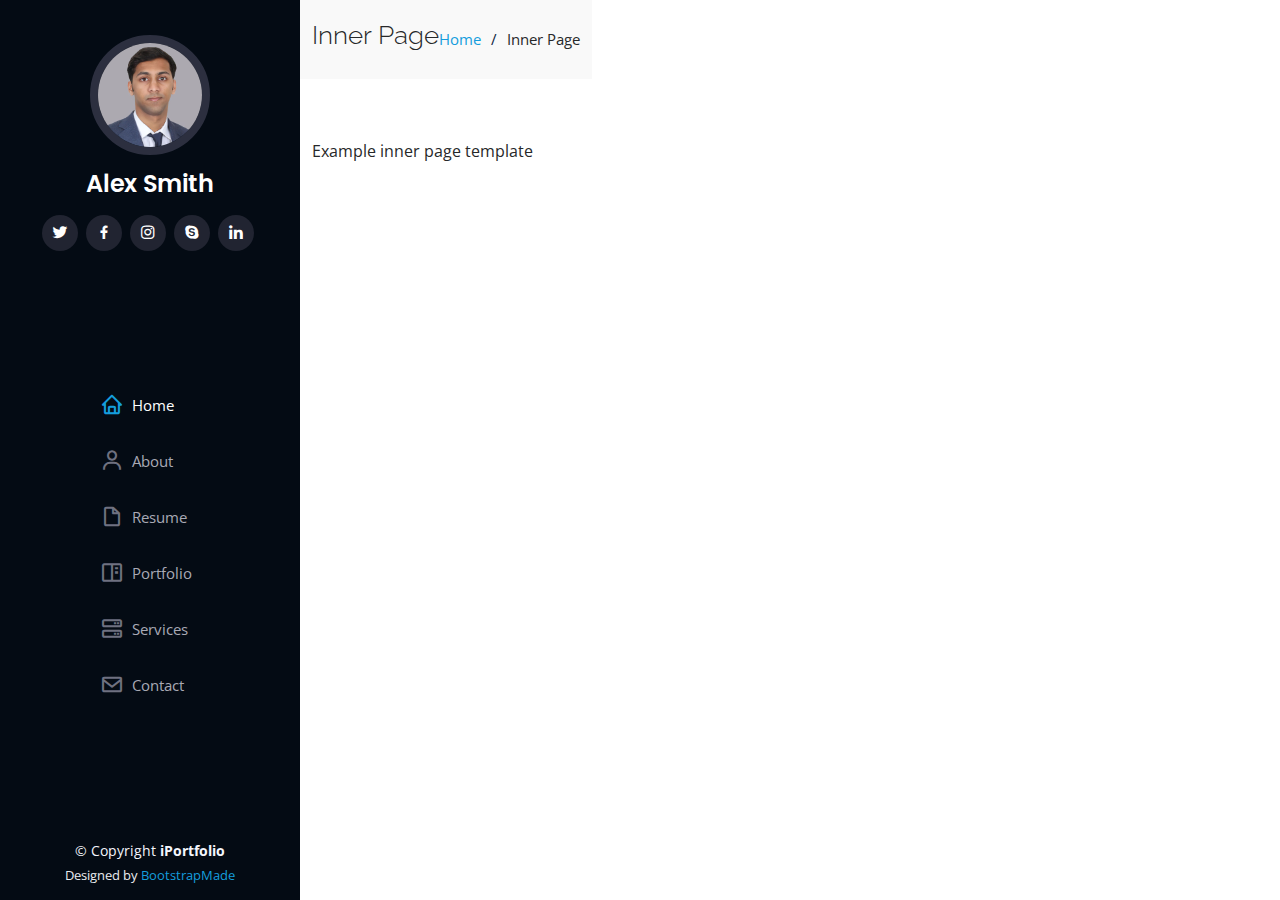
<file: inner-page(1).html>
<!DOCTYPE html>
<html lang="en">

<head>
  <meta charset="utf-8">
  <meta content="width=device-width, initial-scale=1.0" name="viewport">

  <title>Inner Page - LeoAndAkshat Portfolio</title>
  <meta content="" name="description">
  <meta content="" name="keywords">

  <!-- Favicons -->
  <link href="assets/img/favicon.png" rel="icon">
  <link href="assets/img/apple-touch-icon.png" rel="apple-touch-icon">

  <!-- Google Fonts -->
  <link href="https://fonts.googleapis.com/css?family=Open+Sans:300,300i,400,400i,600,600i,700,700i|Raleway:300,300i,400,400i,500,500i,600,600i,700,700i|Poppins:300,300i,400,400i,500,500i,600,600i,700,700i" rel="stylesheet">

  <!-- Vendor CSS Files -->
  <link href="assets/vendor/aos/aos.css" rel="stylesheet">
  <link href="assets/vendor/bootstrap/css/bootstrap.min.css" rel="stylesheet">
  <link href="assets/vendor/bootstrap-icons/bootstrap-icons.css" rel="stylesheet">
  <link href="assets/vendor/boxicons/css/boxicons.min.css" rel="stylesheet">
  <link href="assets/vendor/glightbox/css/glightbox.min.css" rel="stylesheet">
  <link href="assets/vendor/swiper/swiper-bundle.min.css" rel="stylesheet">

  <!-- Template Main CSS File -->
  <link href="assets/css/style.css" rel="stylesheet">

  <!-- =======================================================
  * Template Name: iPortfolio - v3.9.1
  * Template URL: https://bootstrapmade.com/iportfolio-bootstrap-portfolio-websites-template/
  * Author: BootstrapMade.com
  * License: https://bootstrapmade.com/license/
  ======================================================== -->
</head>

<body>

  <!-- ======= Mobile nav toggle button ======= -->
  <i class="bi bi-list mobile-nav-toggle d-xl-none"></i>

  <!-- ======= Header ======= -->
  <header id="header">
    <div class="d-flex flex-column">

      <div class="profile">
        <img src="/assets/img/Akshat Suit (1).jpg" alt="" class="img-fluid rounded-circle">
        <h1 class="text-light"><a href="index.html">Alex Smith</a></h1>
        <div class="social-links mt-3 text-center">
          <a href="#" class="twitter"><i class="bx bxl-twitter"></i></a>
          <a href="#" class="facebook"><i class="bx bxl-facebook"></i></a>
          <a href="#" class="instagram"><i class="bx bxl-instagram"></i></a>
          <a href="#" class="google-plus"><i class="bx bxl-skype"></i></a>
          <a href="#" class="linkedin"><i class="bx bxl-linkedin"></i></a>
        </div>
      </div>

      <nav id="navbar" class="nav-menu navbar">
        <ul>
          <li><a href="#hero" class="nav-link scrollto active"><i class="bx bx-home"></i> <span>Home</span></a></li>
          <li><a href="#about" class="nav-link scrollto"><i class="bx bx-user"></i> <span>About</span></a></li>
          <li><a href="#resume" class="nav-link scrollto"><i class="bx bx-file-blank"></i> <span>Resume</span></a></li>
          <li><a href="#portfolio" class="nav-link scrollto"><i class="bx bx-book-content"></i> <span>Portfolio</span></a></li>
          <li><a href="#services" class="nav-link scrollto"><i class="bx bx-server"></i> <span>Services</span></a></li>
          <li><a href="#contact" class="nav-link scrollto"><i class="bx bx-envelope"></i> <span>Contact</span></a></li>
        </ul>
      </nav><!-- .nav-menu -->
    </div>
  </header><!-- End Header -->

  <main id="main">

    <!-- ======= Breadcrumbs ======= -->
    <section class="breadcrumbs">
      <div class="container">

        <div class="d-flex justify-content-between align-items-center">
          <h2>Inner Page</h2>
          <ol>
            <li><a href="index.html">Home</a></li>
            <li>Inner Page</li>
          </ol>
        </div>

      </div>
    </section><!-- End Breadcrumbs -->

    <section class="inner-page">
      <div class="container">
        <p>
          Example inner page template
        </p>
      </div>
    </section>

  </main><!-- End #main -->

  <!-- ======= Footer ======= -->
  <footer id="footer">
    <div class="container">
      <div class="copyright">
        &copy; Copyright <strong><span>iPortfolio</span></strong>
      </div>
      <div class="credits">
        <!-- All the links in the footer should remain intact. -->
        <!-- You can delete the links only if you purchased the pro version. -->
        <!-- Licensing information: https://bootstrapmade.com/license/ -->
        <!-- Purchase the pro version with working PHP/AJAX contact form: https://bootstrapmade.com/iportfolio-bootstrap-portfolio-websites-template/ -->
        Designed by <a href="https://bootstrapmade.com/">BootstrapMade</a>
      </div>
    </div>
  </footer><!-- End  Footer -->

  <a href="#" class="back-to-top d-flex align-items-center justify-content-center"><i class="bi bi-arrow-up-short"></i></a>

  <!-- Vendor JS Files -->
  <script src="assets/vendor/purecounter/purecounter_vanilla.js"></script>
  <script src="assets/vendor/aos/aos.js"></script>
  <script src="assets/vendor/bootstrap/js/bootstrap.bundle.min.js"></script>
  <script src="assets/vendor/glightbox/js/glightbox.min.js"></script>
  <script src="assets/vendor/isotope-layout/isotope.pkgd.min.js"></script>
  <script src="assets/vendor/swiper/swiper-bundle.min.js"></script>
  <script src="assets/vendor/typed.js/typed.min.js"></script>
  <script src="assets/vendor/waypoints/noframework.waypoints.js"></script>
  <script src="assets/vendor/php-email-form/validate.js"></script>

  <!-- Template Main JS File -->
  <script src="assets/js/main.js"></script>

</body>

</html>
</file>
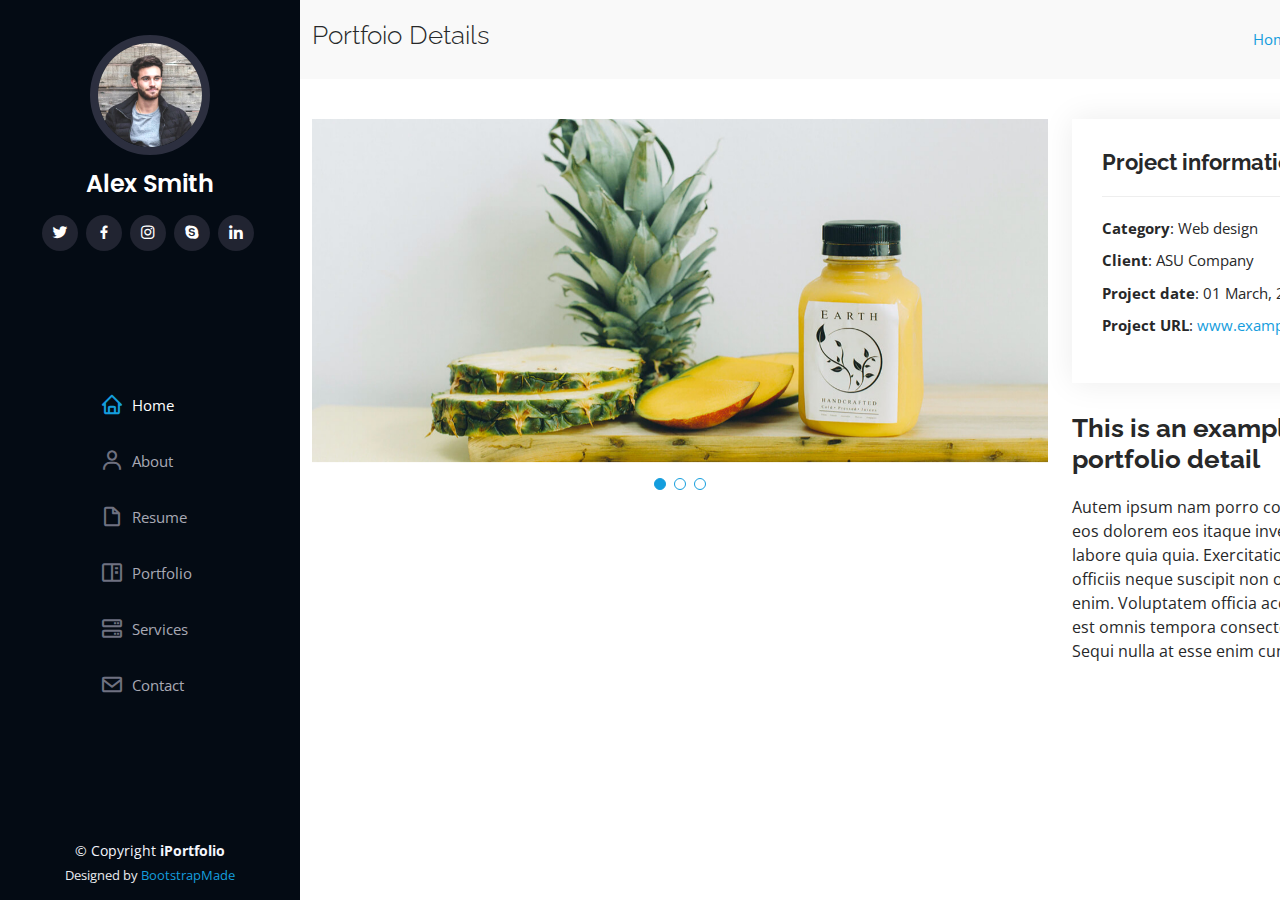
<file: portfolio-details(1).html>
<!DOCTYPE html>
<html lang="en">

<head>
  <meta charset="utf-8">
  <meta content="width=device-width, initial-scale=1.0" name="viewport">

  <title>Portfolio Details - iPortfolio Bootstrap Template</title>
  <meta content="" name="description">
  <meta content="" name="keywords">

  <!-- Favicons -->
  <link href="assets/img/favicon.png" rel="icon">
  <link href="assets/img/apple-touch-icon.png" rel="apple-touch-icon">

  <!-- Google Fonts -->
  <link href="https://fonts.googleapis.com/css?family=Open+Sans:300,300i,400,400i,600,600i,700,700i|Raleway:300,300i,400,400i,500,500i,600,600i,700,700i|Poppins:300,300i,400,400i,500,500i,600,600i,700,700i" rel="stylesheet">

  <!-- Vendor CSS Files -->
  <link href="assets/vendor/aos/aos.css" rel="stylesheet">
  <link href="assets/vendor/bootstrap/css/bootstrap.min.css" rel="stylesheet">
  <link href="assets/vendor/bootstrap-icons/bootstrap-icons.css" rel="stylesheet">
  <link href="assets/vendor/boxicons/css/boxicons.min.css" rel="stylesheet">
  <link href="assets/vendor/glightbox/css/glightbox.min.css" rel="stylesheet">
  <link href="assets/vendor/swiper/swiper-bundle.min.css" rel="stylesheet">

  <!-- Template Main CSS File -->
  <link href="assets/css/style.css" rel="stylesheet">

  <!-- =======================================================
  * Template Name: iPortfolio - v3.9.1
  * Template URL: https://bootstrapmade.com/iportfolio-bootstrap-portfolio-websites-template/
  * Author: BootstrapMade.com
  * License: https://bootstrapmade.com/license/
  ======================================================== -->
</head>

<body>

  <!-- ======= Mobile nav toggle button ======= -->
  <i class="bi bi-list mobile-nav-toggle d-xl-none"></i>

  <!-- ======= Header ======= -->
  <header id="header">
    <div class="d-flex flex-column">

      <div class="profile">
        <img src="assets/img/profile-img.jpg" alt="" class="img-fluid rounded-circle">
        <h1 class="text-light"><a href="index.html">Alex Smith</a></h1>
        <div class="social-links mt-3 text-center">
          <a href="#" class="twitter"><i class="bx bxl-twitter"></i></a>
          <a href="#" class="facebook"><i class="bx bxl-facebook"></i></a>
          <a href="#" class="instagram"><i class="bx bxl-instagram"></i></a>
          <a href="#" class="google-plus"><i class="bx bxl-skype"></i></a>
          <a href="#" class="linkedin"><i class="bx bxl-linkedin"></i></a>
        </div>
      </div>

      <nav id="navbar" class="nav-menu navbar">
        <ul>
          <li><a href="#hero" class="nav-link scrollto active"><i class="bx bx-home"></i> <span>Home</span></a></li>
          <li><a href="#about" class="nav-link scrollto"><i class="bx bx-user"></i> <span>About</span></a></li>
          <li><a href="#resume" class="nav-link scrollto"><i class="bx bx-file-blank"></i> <span>Resume</span></a></li>
          <li><a href="#portfolio" class="nav-link scrollto"><i class="bx bx-book-content"></i> <span>Portfolio</span></a></li>
          <li><a href="#services" class="nav-link scrollto"><i class="bx bx-server"></i> <span>Services</span></a></li>
          <li><a href="#contact" class="nav-link scrollto"><i class="bx bx-envelope"></i> <span>Contact</span></a></li>
        </ul>
      </nav><!-- .nav-menu -->
    </div>
  </header><!-- End Header -->

  <main id="main">

    <!-- ======= Breadcrumbs ======= -->
    <section id="breadcrumbs" class="breadcrumbs">
      <div class="container">

        <div class="d-flex justify-content-between align-items-center">
          <h2>Portfoio Details</h2>
          <ol>
            <li><a href="index.html">Home</a></li>
            <li>Portfoio Details</li>
          </ol>
        </div>

      </div>
    </section><!-- End Breadcrumbs -->

    <!-- ======= Portfolio Details Section ======= -->
    <section id="portfolio-details" class="portfolio-details">
      <div class="container">

        <div class="row gy-4">

          <div class="col-lg-8">
            <div class="portfolio-details-slider swiper">
              <div class="swiper-wrapper align-items-center">

                <div class="swiper-slide">
                  <img src="assets/img/portfolio/portfolio-details-1.jpg" alt="">
                </div>

                <div class="swiper-slide">
                  <img src="assets/img/portfolio/portfolio-details-2.jpg" alt="">
                </div>

                <div class="swiper-slide">
                  <img src="assets/img/portfolio/portfolio-details-3.jpg" alt="">
                </div>

              </div>
              <div class="swiper-pagination"></div>
            </div>
          </div>

          <div class="col-lg-4">
            <div class="portfolio-info">
              <h3>Project information</h3>
              <ul>
                <li><strong>Category</strong>: Web design</li>
                <li><strong>Client</strong>: ASU Company</li>
                <li><strong>Project date</strong>: 01 March, 2020</li>
                <li><strong>Project URL</strong>: <a href="#">www.example.com</a></li>
              </ul>
            </div>
            <div class="portfolio-description">
              <h2>This is an example of portfolio detail</h2>
              <p>
                Autem ipsum nam porro corporis rerum. Quis eos dolorem eos itaque inventore commodi labore quia quia. Exercitationem repudiandae officiis neque suscipit non officia eaque itaque enim. Voluptatem officia accusantium nesciunt est omnis tempora consectetur dignissimos. Sequi nulla at esse enim cum deserunt eius.
              </p>
            </div>
          </div>

        </div>

      </div>
    </section><!-- End Portfolio Details Section -->

  </main><!-- End #main -->

  <!-- ======= Footer ======= -->
  <footer id="footer">
    <div class="container">
      <div class="copyright">
        &copy; Copyright <strong><span>iPortfolio</span></strong>
      </div>
      <div class="credits">
        <!-- All the links in the footer should remain intact. -->
        <!-- You can delete the links only if you purchased the pro version. -->
        <!-- Licensing information: https://bootstrapmade.com/license/ -->
        <!-- Purchase the pro version with working PHP/AJAX contact form: https://bootstrapmade.com/iportfolio-bootstrap-portfolio-websites-template/ -->
        Designed by <a href="https://bootstrapmade.com/">BootstrapMade</a>
      </div>
    </div>
  </footer><!-- End  Footer -->

  <a href="#" class="back-to-top d-flex align-items-center justify-content-center"><i class="bi bi-arrow-up-short"></i></a>

  <!-- Vendor JS Files -->
  <script src="assets/vendor/purecounter/purecounter_vanilla.js"></script>
  <script src="assets/vendor/aos/aos.js"></script>
  <script src="assets/vendor/bootstrap/js/bootstrap.bundle.min.js"></script>
  <script src="assets/vendor/glightbox/js/glightbox.min.js"></script>
  <script src="assets/vendor/isotope-layout/isotope.pkgd.min.js"></script>
  <script src="assets/vendor/swiper/swiper-bundle.min.js"></script>
  <script src="assets/vendor/typed.js/typed.min.js"></script>
  <script src="assets/vendor/waypoints/noframework.waypoints.js"></script>
  <script src="assets/vendor/php-email-form/validate.js"></script>

  <!-- Template Main JS File -->
  <script src="assets/js/main.js"></script>

</body>

</html>
</file>
<file: assets/css/style.css>
/**
* Template Name: iPortfolio - v3.9.1
* Template URL: https://bootstrapmade.com/iportfolio-bootstrap-portfolio-websites-template/
* Author: BootstrapMade.com
* License: https://bootstrapmade.com/license/
*/

/*--------------------------------------------------------------
# General
--------------------------------------------------------------*/
body {
  font-family: "Open Sans", sans-serif;
  color: #272829;
   position: absolute;
}
html,body{
  overflow-x: hidden;
}
a {
  color: #149ddd;
  text-decoration: none;
}

a:hover {
  color: #37b3ed;
  text-decoration: none;
}

h1,
h2,
h3,
h4,
h5,
h6 {
  font-family: "Raleway", sans-serif;
}

/*--------------------------------------------------------------
# Back to top button
--------------------------------------------------------------*/
.back-to-top {
  position: fixed;
  visibility: hidden;
  opacity: 0;
  right: 15px;
  bottom: 15px;
  z-index: 996;
  background: #149ddd;
  width: 40px;
  height: 40px;
  border-radius: 50px;
  transition: all 0.4s;
}

.back-to-top i {
  font-size: 28px;
  color: #fff;
  line-height: 0;
}

.back-to-top:hover {
  background: #2eafec;
  color: #fff;
}

.back-to-top.active {
  visibility: visible;
  opacity: 1;
}

/*--------------------------------------------------------------
# Header
--------------------------------------------------------------*/
#header {
  position: fixed;
  top: 0;
  left: 0;
  bottom: 0;
  width: 300px;
  transition: all ease-in-out 0.5s;
  z-index: 9997;
  transition: all 0.5s;
  padding: 0 15px;
  background: #040b14;
  overflow-y: auto;
}

#header .profile img {
  margin: 15px auto;
  display: block;
  width: 120px;
  border: 8px solid #2c2f3f;
}
.laaa{
  display: flex;
  
}
.first{
  margin: 0 20px;
}
.pptimg{
  margin: 20px 0;
}
.calender{
  margin-left: 2rem;
}

#header .profile h1 {
  font-size: 24px;
  margin: 0;
  padding: 0;
  font-weight: 600;
  -moz-text-align-last: center;
  text-align-last: center;
  font-family: "Poppins", sans-serif;
}

#header .profile h1 a,
#header .profile h1 a:hover {
  color: #fff;
  text-decoration: none;
}

#header .profile .social-links a {
  font-size: 18px;
  display: inline-block;
  background: #212431;
  color: #fff;
  line-height: 1;
  padding: 8px 0;
  margin-right: 4px;
  border-radius: 50%;
  text-align: center;
  width: 36px;
  height: 36px;
  transition: 0.3s;
}

#header .profile .social-links a:hover {
  background: #149ddd;
  color: #fff;
  text-decoration: none;
}

#main {
  margin-left: 300px;
}
@media (min-width: 1980px) {
  body {
    font-family: "Open Sans", sans-serif;
    color: #272829;
     position: relative;
  }
  #hero .hero-container {
    margin-right: 19rem;
}
#hero h1 {
  margin: 0 100px 10px 0;
  font-size: 190px;
  font-weight: 700;
  line-height: 0px;
  color: rgb(8, 8, 8);
  padding-left: 260px;
}
  #hero  {
    /* width: 150rem;  */
    /* height: 100vh;
   background: url("../img/new\ header.jpg") top center;
   display: absolute;
   padding-top: 37px;
   margin-bottom: 50px;
   max-height: fit-content;
   background-size: cover;
   background-repeat: no-repeat;
   margin-left: 50px; 
   background-position: center; */
   
 }

}

@media (min-width: 1024px) {
  #hero {
    background-attachment: fixed;
  }
}

@media (max-width: 768px) {
  #hero h1 {
    font-size: 28px;
    line-height: 36px;
  }

  #hero h2 {
    font-size: 18px;
    line-height: 24px;
    margin-bottom: 30px;
  }
}

/* @media (max-width: 1199px) {
  #header {
    left: -300px;
  }

  #main {
    margin-left: 0;
  }
  
}

@media (max-width: 414) {
  
} */

/*--------------------------------------------------------------
# Navigation Menu
--------------------------------------------------------------*/
/* Desktop Navigation */
.nav-menu {
  padding: 30px 0 0 0;
}
.navbar {
margin-left: 70px;
margin-top: 100px;
}
.profile {
  margin-top: 20px ;
  
}
.leo{
  font-size: 57px;
  /* margin-right: 35rem; */
  
}
.aki{
  margin-top: 5px;
}
.akprofile{
  margin-left: 36.5rem;
  /* margin-bottom: 30rem; */
  /* top: -15rem; */
  font-size: 57px;
}

.nav-menu * {
  margin: 0;
  padding: 0;
  list-style: none;
}

.nav-menu>ul>li {
  position: relative;
  white-space: nowrap;
}

.nav-menu a,
.nav-menu a:focus {
  display: flex;
  align-items: center;
  color: #a8a9b4;
  padding: 12px 15px;
  margin-bottom: 8px;
  transition: 0.3s;
  font-size: 15px;
}

.nav-menu a i,
.nav-menu a:focus i {
  font-size: 24px;
  padding-right: 8px;
  color: #6f7180;
}

.nav-menu a:hover,
.nav-menu .active,
.nav-menu .active:focus,
.nav-menu li:hover>a {
  text-decoration: none;
  color: #fff;
}

.nav-menu a:hover i,
.nav-menu .active i,
.nav-menu .active:focus i,
.nav-menu li:hover>a i {
  color: #149ddd;
}

/* Mobile Navigation */
.mobile-nav-toggle {
  position: fixed;
  right: 15px;
  top: 15px;
  z-index: 9998;
  border: 0;
  font-size: 24px;
  transition: all 0.4s;
  outline: none !important;
  background-color: #149ddd;
  color: #fff;
  width: 40px;
  height: 40px;
  display: inline-flex;
  align-items: center;
  justify-content: center;
  line-height: 0;
  border-radius: 50px;
  cursor: pointer;
}

.mobile-nav-active {
  overflow: hidden;
}

.mobile-nav-active #header {
  left: 0;
}

/*--------------------------------------------------------------
# Hero Section
--------------------------------------------------------------*/
#hero  {
   width: 100%; 
   height: 100vh;
  background: url("/assets/img/WEBSITE\ HEADER.jpg") top center;
  display: absolute;
  padding-top: 37px;
  margin-bottom: 50px;
  max-height: fit-content;
  background-size: cover;
  background-repeat: no-repeat;
  margin-left: 50px; 
  background-position: center;
  
}


#hero:before {
  content: "";
  margin-left: 50px;
  position:relative;
  bottom: 0;
  top: 0;
  left: 0;
  right: 0;
  z-index: 1;
}

#hero .hero-container {
  position: absolute;
  z-index: 2;
  min-width: 300px;
}

#hero h1 {
  margin: 0 100px 10px 0;
  font-size: 50px;
  font-weight: 700;
  line-height: 56px;
  color: rgb(8, 8, 8);
  padding-left: 260px;
 
}

#hero p {
  color: rgb(8, 8, 8);
  margin-bottom: 50px;
  font-size: 26px;
  font-family: "Poppins", sans-serif;
  padding-left: 310px;
}

#hero p span {
  color: rgb(8, 8, 8);
  padding-bottom: 4px;
  letter-spacing: 1px;
  border-bottom: 3px solid #149ddd;
  
}

@media (min-width: 1024px) {
  #hero {
    background-attachment: fixed;
  }
}

@media (max-width: 768px) {
  #hero h1 {
    font-size: 28px;
    line-height: 36px;
  }

  #hero h2 {
    font-size: 18px;
    line-height: 24px;
    margin-bottom: 30px;
  }
}

/*--------------------------------------------------------------
# Sections General
--------------------------------------------------------------*/
section {
  padding: 60px 0;
  overflow: hidden;
}

.section-bg {
  background: #f5f8fd;
}

/* .section-title {
  padding-bottom: 30px;
} */

.section-title h2 {
  font-size: 32px;
  font-weight: bold;
  margin-bottom: 20px;
  padding-bottom: 20px;
  position: relative;
  color: #173b6c;
}

.section-title h2::after {
  content: "";
  position: absolute;
  display: block;
  width: 50px;
  height: 3px;
  background: #149ddd;
  bottom: 0;
  left: 0;
}

.section-title p {
  margin-bottom: 0;
}

/*--------------------------------------------------------------
# About
--------------------------------------------------------------*/
.about .content h3 {
  font-weight: 700;
  font-size: 26px;
  color: #173b6c;
}

/* .col-lg-41{
  max-width: 295.8px;
  max-height: 295.8;
  margin-left: 60vh;
} */
.about .content ul {
  list-style: none;
  padding: 0;
}


.about .content ul li {
  margin-bottom: 20px;
  display: flex;
  align-items: center;
}

.about .content ul strong {
  margin-right: 10px;
}

.about .content ul i {
  font-size: 16px;
  margin-right: 5px;
  color: #149ddd;
  line-height: 0;
}

.about .content p:last-child {
  margin-bottom: 0;
}
.akshat{
  text-align: center;
}
.akshatText{
  margin: 4rem 0;
  font-size: larger;
}
.mauraerText{
  margin: 3rem 0;
  font-size:larger;
  
}

.portfolio .portfolio-item {
  margin-bottom: 30px;
}

.portfolio #portfolio-flters {
  padding: 0;
  margin: 0 auto 35px auto;
  list-style: none;
  text-align: center;
  background: #fff;
  border-radius: 50px;
  padding: 2px 15px;
}

.portfolio #portfolio-flters li {
  cursor: pointer;
  display: inline-block;
  padding: 10px 15px 8px 15px;
  font-size: 20px;
  font-weight: 600;
  line-height: 1;
  text-transform: uppercase;
  color: #272829;
  margin-bottom: 5px;
  transition: all 0.3s ease-in-out;
}

.portfolio #portfolio-flters li:hover,
.portfolio #portfolio-flters li.filter-active {
  color: #149ddd;
}

.portfolio #portfolio-flters li:last-child {
  margin-right: 0;
}

.portfolio .portfolio-wrap {
  transition: 0.3s;
  position: relative;
  overflow: hidden;
  z-index: 1;
}

.portfolio .portfolio-wrap::before {
  content: "";
  background: rgba(255, 255, 255, 0.5);
  position: absolute;
  left: 0;
  right: 0;
  top: 0;
  bottom: 0;
  transition: all ease-in-out 0.3s;
  z-index: 2;
  opacity: 0;
}

.portfolio .portfolio-wrap .portfolio-links {
  opacity: 1;
  left: 0;
  right: 0;
  bottom: -60px;
  z-index: 3;
  position: absolute;
  transition: all ease-in-out 0.3s;
  display: flex;
  justify-content: center;
}
.ima{
  margin-bottom: 20px;
}

.portfolio .portfolio-wrap .portfolio-links a {
  color: #fff;
  font-size: 28px;
  text-align: center;
  background: rgba(20, 157, 221, 0.75);
  transition: 0.3s;
  width: 100%;
}

.portfolio .portfolio-wrap .portfolio-links a:hover {
  background: rgba(20, 157, 221, 0.95);
}

.portfolio .portfolio-wrap .portfolio-links a+a {
  border-left: 1px solid #37b3ed;
}

.portfolio .portfolio-wrap:hover::before {
  top: 0;
  left: 0;
  right: 0;
  bottom: 0;
  opacity: 1;
}

.portfolio .portfolio-wrap:hover .portfolio-links {
  opacity: 1;
  bottom: 0;
}


/*--------------------------------------------------------------
# Portfolio Details
--------------------------------------------------------------*/
.portfolio-details {
  padding-top: 40px;
}


.portfolio-details .portfolio-details-slider img {
  width: 100%;
}

.portfolio-details .portfolio-details-slider .swiper-pagination {
  margin-top: 20px;
  position: relative;
}

.portfolio-details .portfolio-details-slider .swiper-pagination .swiper-pagination-bullet {
  width: 12px;
  height: 12px;
  background-color: #fff;
  opacity: 1;
  border: 1px solid #149ddd;
}

.portfolio-details .portfolio-details-slider .swiper-pagination .swiper-pagination-bullet-active {
  background-color: #149ddd;
}

.portfolio-details .portfolio-info {
  padding: 30px;
  box-shadow: 0px 0 30px rgba(5, 13, 24, 0.08);
}

.portfolio-details .portfolio-info h3 {
  font-size: 22px;
  font-weight: 700;
  margin-bottom: 20px;
  padding-bottom: 20px;
  border-bottom: 1px solid #eee;
}

.portfolio-details .portfolio-info ul {
  list-style: none;
  padding: 0;
  font-size: 15px;
}

.portfolio-details .portfolio-info ul li+li {
  margin-top: 10px;
}

.portfolio-details .portfolio-description {
  padding-top: 30px;
}

.portfolio-details .portfolio-description h2 {
  font-size: 26px;
  font-weight: 700;
  margin-bottom: 20px;
}

.portfolio-details .portfolio-description p {
  padding: 0;
}

.image-fluid {
  margin-left: auto;
  padding-left: 200px;
}
.akshat image{
  margin-left: 50px;
}

/*--------------------------------------------------------------
# Services
--------------------------------------------------------------*/
.services .icon-box {
  margin-bottom: 20px;
}

.services .icon {
  float: left;
  display: flex;
  align-items: center;
  justify-content: center;
  width: 54px;
  height: 54px;
  background: #149ddd;
  border-radius: 50%;
  transition: 0.5s;
  border: 1px solid #149ddd;
}

.services .icon i {
  color: #fff;
  font-size: 24px;
  line-height: 0;
}

.services .icon-box:hover .icon {
  background: #fff;
}

.services .icon-box:hover .icon i {
  color: #149ddd;
}

.services .title {
  margin-left: 80px;
  font-weight: 700;
  margin-bottom: 15px;
  font-size: 18px;
}

.services .title a {
  color: #343a40;
}

.services .title a:hover {
  color: #149ddd;
}

.services .description {
  margin-left: 80px;
  line-height: 24px;
  font-size: 14px;
}

/*--------------------------------------------------------------
# Testimonials
--------------------------------------------------------------*/
.testimonials .testimonials-carousel,
.testimonials .testimonials-slider {
  overflow: hidden;
}

.testimonials .testimonial-item {
  box-sizing: content-box;
  text-align: center;
  min-height: 320px;
}

.testimonials .testimonial-item .testimonial-img {
  width: 90px;
  border-radius: 50%;
  margin: 0 auto;
}

.testimonials .testimonial-item h3 {
  font-size: 18px;
  font-weight: bold;
  margin: 10px 0 5px 0;
  color: #111;
}

.testimonials .testimonial-item h4 {
  font-size: 14px;
  color: #999;
  margin: 0;
}

.testimonials .testimonial-item .quote-icon-left,
.testimonials .testimonial-item .quote-icon-right {
  color: #c3e8fa;
  font-size: 26px;
}

.testimonials .testimonial-item .quote-icon-left {
  display: inline-block;
  left: -5px;
  position: relative;
}

.testimonials .testimonial-item .quote-icon-right {
  display: inline-block;
  right: -5px;
  position: relative;
  top: 10px;
}

.testimonials .testimonial-item p {
  font-style: italic;
  margin: 0 15px 15px 15px;
  padding: 20px;
  background: #fff;
  position: relative;
  margin-bottom: 35px;
  border-radius: 6px;
  box-shadow: 0px 2px 15px rgba(0, 0, 0, 0.1);
}

.testimonials .testimonial-item p::after {
  content: "";
  width: 0;
  height: 0;
  border-top: 20px solid #fff;
  border-right: 20px solid transparent;
  border-left: 20px solid transparent;
  position: absolute;
  bottom: -20px;
  left: calc(50% - 20px);
}

.testimonials .swiper-pagination {
  margin-top: 20px;
  position: relative;
}

.testimonials .swiper-pagination .swiper-pagination-bullet {
  width: 12px;
  height: 12px;
  background-color: #fff;
  opacity: 1;
  border: 1px solid #149ddd;
}

.testimonials .swiper-pagination .swiper-pagination-bullet-active {
  background-color: #149ddd;
}

/*--------------------------------------------------------------
# Contact
--------------------------------------------------------------*/
.contact {
  padding-bottom: 130px;
 
  
}


.contact .info {
  padding: 30px;
  background: #fff;
  width: 100%;
  box-shadow: 0 0 24px 0 rgba(0, 0, 0, 0.12);
}

.contact .info i {
  font-size: 20px;
  color: #149ddd;
  float: left;
  width: 44px;
  height: 44px;
  background: #dff3fc;
  display: flex;
  justify-content: center;
  align-items: center;
  border-radius: 50px;
  transition: all 0.3s ease-in-out;
}

.contact .info h4 {
  padding: 0 0 0 60px;
  font-size: 22px;
  font-weight: 600;
  margin-bottom: 5px;
  color: #050d18;
}

.contact .info p {
  padding: 0 0 10px 60px;
  margin-bottom: 20px;
  font-size: 14px;
  color: #173b6c;
}

.contact .info .email p {
  padding-top: 5px;
}

.contact .info .social-links {
  padding-left: 60px;
}

.contact .info .social-links a {
  font-size: 18px;
  display: inline-block;
  background: #333;
  color: #fff;
  line-height: 1;
  padding: 8px 0;
  border-radius: 50%;
  text-align: center;
  width: 36px;
  height: 36px;
  transition: 0.3s;
  margin-right: 10px;
}

.contact .info .social-links a:hover {
  background: #149ddd;
  color: #fff;
}

.contact .info .email:hover i,
.contact .info .address:hover i,
.contact .info .phone:hover i {
  background: #149ddd;
  color: #fff;
}

.contact .php-email-form {
  width: 100%;
  padding: 30px;
  background: #fff;
  box-shadow: 0 0 24px 0 rgba(0, 0, 0, 0.12);
}

.contact .php-email-form .form-group {
  padding-bottom: 8px;
}

.contact .php-email-form .validate {
  display: none;
  color: red;
  margin: 0 0 15px 0;
  font-weight: 400;
  font-size: 13px;
}

.contact .php-email-form .error-message {
  display: none;
  color: #fff;
  background: #ed3c0d;
  text-align: left;
  padding: 15px;
  font-weight: 600;
}

.contact .php-email-form .error-message br+br {
  margin-top: 25px;
}

.contact .php-email-form .sent-message {
  display: none;
  color: #fff;
  background: #18d26e;
  text-align: center;
  padding: 15px;
  font-weight: 600;
}

.contact .php-email-form .loading {
  display: none;
  background: #fff;
  text-align: center;
  padding: 15px;
}

.contact .php-email-form .loading:before {
  content: "";
  display: inline-block;
  border-radius: 50%;
  width: 24px;
  height: 24px;
  margin: 0 10px -6px 0;
  border: 3px solid #18d26e;
  border-top-color: #eee;
  -webkit-animation: animate-loading 1s linear infinite;
  animation: animate-loading 1s linear infinite;
}

.contact .php-email-form .form-group {
  margin-bottom: 15px;
}

.contact .php-email-form label {
  padding-bottom: 8px;
}

.contact .php-email-form input,
.contact .php-email-form textarea {
  border-radius: 0;
  box-shadow: none;
  font-size: 14px;
}

.contact .php-email-form input {
  height: 44px;
}

.contact .php-email-form textarea {
  padding: 10px 15px;
}

.contact .php-email-form button[type=submit] {
  background: #149ddd;
  border: 0;
  padding: 10px 24px;
  color: #fff;
  transition: 0.4s;
  border-radius: 4px;
}

.contact .php-email-form button[type=submit]:hover {
  background: #37b3ed;
}

@-webkit-keyframes animate-loading {
  0% {
    transform: rotate(0deg);
  }

  100% {
    transform: rotate(360deg);
  }
}

@keyframes animate-loading {
  0% {
    transform: rotate(0deg);
  }

  100% {
    transform: rotate(360deg);
  }
}

/*--------------------------------------------------------------
# Breadcrumbs
--------------------------------------------------------------*/
.breadcrumbs {
  padding: 20px 0;
  background: #f9f9f9;
}

.breadcrumbs h2 {
  font-size: 26px;
  font-weight: 300;
}

.breadcrumbs ol {
  display: flex;
  flex-wrap: wrap;
  list-style: none;
  padding: 0;
  margin: 0;
  font-size: 15px;
}

.breadcrumbs ol li+li {
  padding-left: 10px;
}

.breadcrumbs ol li+li::before {
  display: inline-block;
  padding-right: 10px;
  color: #0e2442;
  content: "/";
}

@media (max-width: 768px) {
  .breadcrumbs .d-flex {
    display: block !important;
  }

  .breadcrumbs ol {
    display: block;
  }

  .breadcrumbs ol li {
    display: inline-block;
  }
}

/*--------------------------------------------------------------
# Footer
--------------------------------------------------------------*/
#footer {
  padding: 15px;
  color: #f4f6fd;
  font-size: 14px;
  position: fixed;
  left: 0;
  bottom: 0;
  width: 300px;
  z-index: 9999;
  background: #040b14;
}

#footer .copyright {
  text-align: center;
}

#footer .credits {
  padding-top: 5px;
  text-align: center;
  font-size: 13px;
  color: #eaebf0;
}

@media (max-width: 1199px) {
  #footer {
    position: static;
    width: auto;
    padding-right: 20px 15px;
  }
}
</file>
